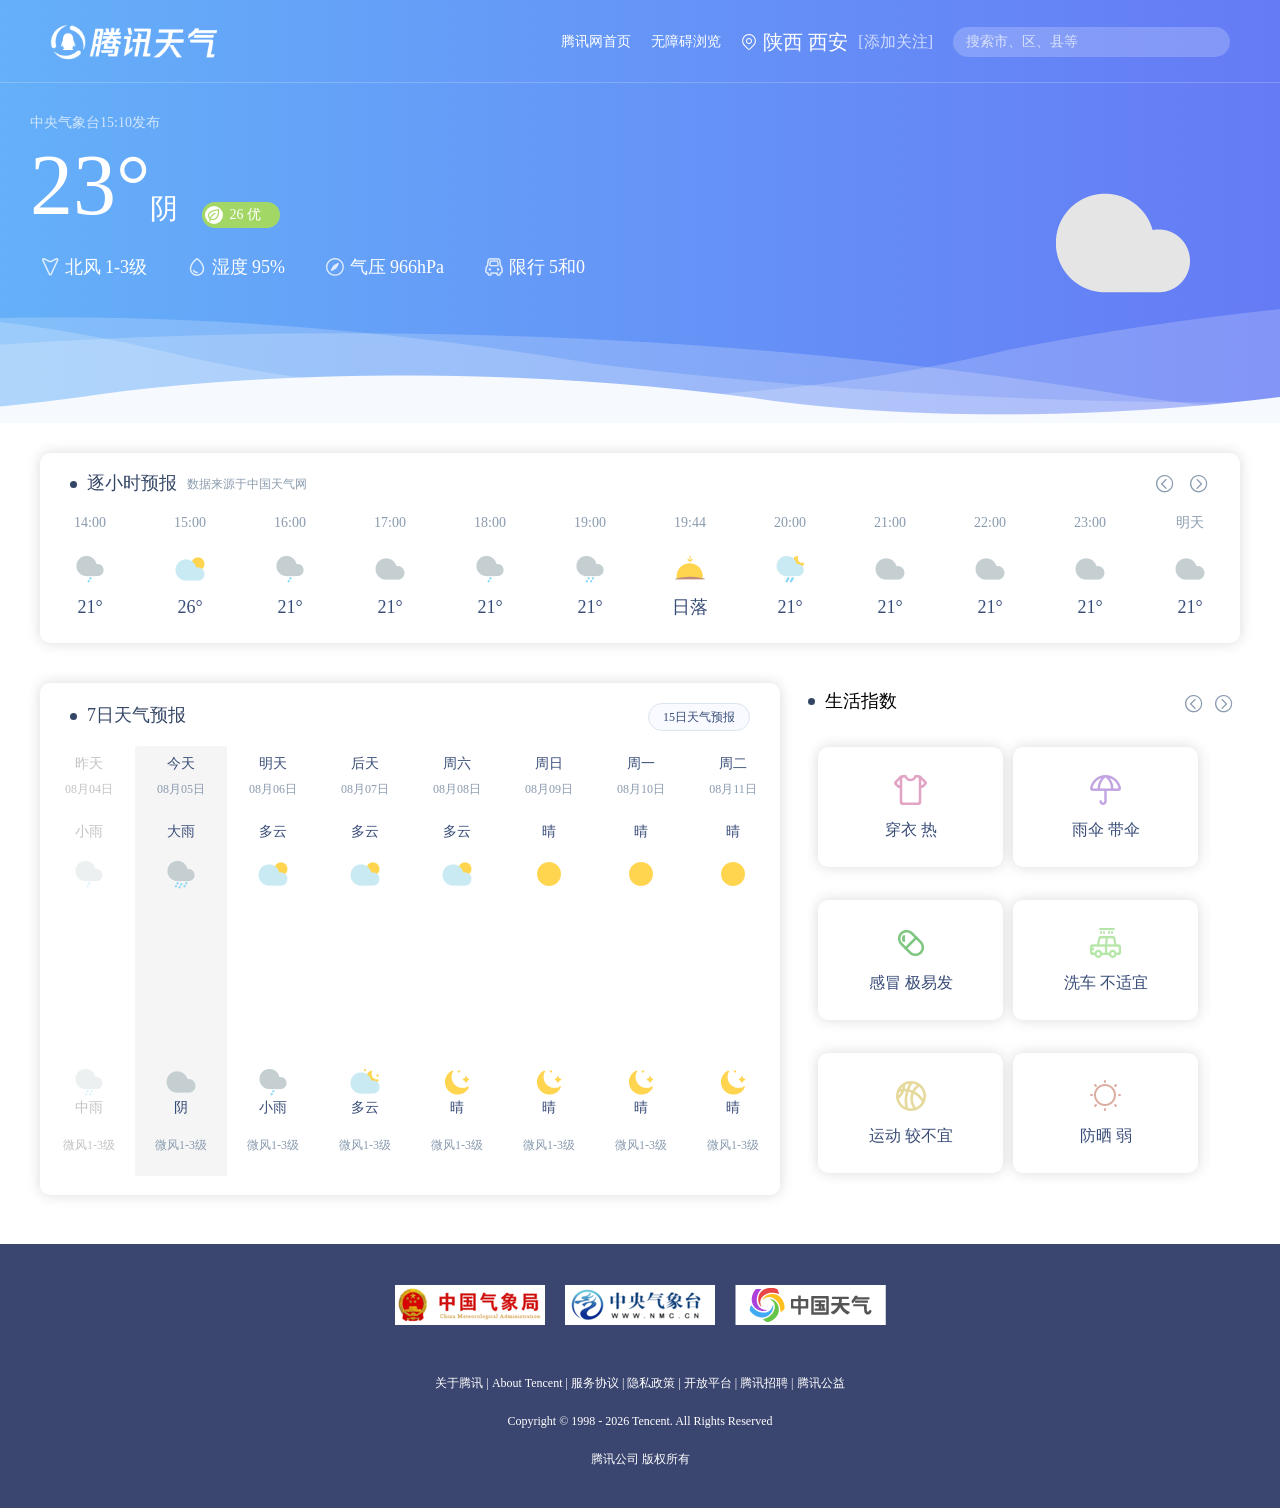
<file: index.html>
<!DOCTYPE html>
<html lang="en">

<head>
  <meta charset="UTF-8">
  <meta name="viewport" content="width=device-width, initial-scale=1.0">
  <title>腾讯天气</title>
  <link rel="shortcut icon" href="./img/eee.ico" />
  <link rel="stylesheet" href="./index.css?v=13">
  <link rel="stylesheet" href="./download (9)/font_5219262_quy645chwq/iconfont.css">
</head>

<body>
  <div class="containermax">
    <div class="container0">
      <div class="header">
        <div class="container">
          <div class="header-left">
            <img src="./img/weatherheadLogo.webp" alt="logo" id="logo">
          </div>
          <div class="header-right">
            <a href="//www.qq.com" style="font-size: 14px;">腾讯网首页</a>
            <a href="#" style="font-size: 14px;">无障碍浏览</a>
            <div class="show">
              <img src="./img/1630660669191.png" class="show-icon" alt="">
              <p class="txt-cur-location">陕西省 西安市</p>
              <p class="attention">[添加关注]</p>
              <div class="follow-popup">
                <div class="follow-title">关注的城市</div>
                <div class="follow-list"></div>
              </div>
              <div class="follow-limit-popup">最多只能添加5个城市</div>
            </div>
            <div class="search">
              <input class="search-input" type="text" placeholder="搜索市、区、县等">
              <div class="search-dropdown">
                <div class="sd-normal">
                  <div class="sd-section">
                    <div class="sd-title">当前定位</div>
                    <div class="sd-current">
                      <span class="sd-city-name">西安市</span>
                      <img src="./img/位置.png" class="sd-loc-icon" alt="">
                    </div>
                  </div>
                  <div class="sd-section sd-history-section">
                    <div class="sd-title-row">
                      <span class="sd-title">历史记录</span>
                      <span class="sd-clear">清除</span>
                    </div>
                    <div class="sd-city-grid sd-history-grid">
                    </div>
                  </div>
                  <div class="sd-section another">
                    <div class="sd-title">热门城市</div>
                    <div class="sd-city-grid sd-hot-grid">
                    </div>
                  </div>
                </div>
                <div class="sd-search" style="display:none">
                </div>
              </div>
            </div>
          </div>
        </div>
      </div>
      <div class="content-wrap">
        <p id="pubTime">中央气象台15:10发布</p>
        <div id="ct-main">
          <p id="temperature">23°</p>
          <p id="weather">阴</p>
          <div class="idlevel">
            <p class="info-aqi">
              <span class="aqi-icon"></span>
              <span class="aqi-num">26</span>
              <span class="aqi-level">优</span>
            </p>
            <div class="popwindow">
              <div class="header">空气质量指数 26&nbsp;优</div>
              <div class="detail">
                <div class="inner">
                  <table id="tb-detail">
                    <tbody>
                      <tr class="linel">
                        <td>
                          <p class="val">5</p>
                          <p class="titl">PM2.5</p>
                        </td>
                        <td class="nth-2">
                          <p class="val">10</p>
                          <p class="titl">PM10</p>
                        </td>
                        <td>
                          <p class="val">4</p>
                          <p class="titl">SO2</p>
                        </td>
                      </tr>
                      <tr class>
                        <td>
                          <p class="val">12</p>
                          <p class="titl">NO2</p>
                        </td>
                        <td class="nth-2">
                          <p class="val">44</p>
                          <p class="titl">03</p>
                        </td>
                        <td>
                          <p class="val">0.7</p>
                          <p class="titl">CO</p>
                        </td>
                      </tr>
                    </tbody>
                  </table>
                </div>
              </div>
            </div>
          </div>
          <ul class="alert-list" id="alertList"></ul>
        </div>
        <div class="other">
          <p class="item">
            <img src="./img/箭头.png" alt="">
            <span class="txt">北风&nbsp;1-3级</span>
          </p>
          <p class="item">
            <img src="./img/雨滴.png" alt="">
            <span class="txt">湿度&nbsp;95%</span>
          </p>
          <p class="item">
            <img src="./img/气压.png" alt="">
            <span class="txt">气压&nbsp;966hPa</span>
          </p>
          <p class="item">
            <img src="./img/小车.png" alt="">
            <span class="txt">限行&nbsp;1和6</span>
          </p>
        </div>
        <div class="picture">
          <img src="./img/大多云.png" alt="">
        </div>
      </div>
    </div>

    <div class="container1">
      <div class="containerheader">
        <div class="ctheaderleft">
          <div class="circle"></div>
          <h2 id="title">逐小时预报</h2>
          <a class="txt-source" href="http://www.weather.com.cn/" target="_blank">数据来源于中国天气网</a>
        </div>
        <div class="ctheaderright">
          <span class="iconfont icon-a-danjiantoudaiquanzuo"></span>
          <span class="iconfont icon-a-danjiantoudaiquanyou"></span>
        </div>
      </div>
      <div class="containerbody">
        <ol class="ls-weather">
          <li class="item">
            <p class="text-time">14:00</p>
            <img src="./img/weatherday/07小雨.png" alt="小雨" title="小雨" class="icon">
            <p class="txt-degree">21°</p>
          </li>
          <li class="item">
            <p class="text-time">15:00</p>
            <img src="./img/weatherday/01多云.png" alt="多云" title="多云" class="icon">
            <p class="txt-degree">26°</p>
          </li>
          <li class="item">
            <p class="text-time">16:00</p>
            <img src="./img/weatherday/07小雨.png" alt="小雨" title="小雨" class="icon">
            <p class="txt-degree">21°</p>
          </li>
          <li class="item">
            <p class="text-time">17:00</p>
            <img src="./img/weatherday/02阴.png" alt="阴" title="阴" class="icon">
            <p class="txt-degree">21°</p>
          </li>
          <li class="item">
            <p class="text-time">18:00</p>
            <img src="./img/weatherday/07小雨.png" alt="小雨" title="小雨" class="icon">
            <p class="txt-degree">21°</p>
          </li>
          <li class="item">
            <p class="text-time">19:00</p>
            <img src="./img/weatherday/08中雨.png" alt="中雨" title="中雨" class="icon">
            <p class="txt-degree">21°</p>
          </li>
          <li class="item">
            <p class="text-time">19:44</p>
            <img src="./img/set.png" alt="日落" title="日落" class="icon">
            <p class="txt-degree">日落</p>
          </li>
          <li class="item">
            <p class="text-time">20:00</p>
            <img src="./img/weathernight/03阵雨.png" alt="阵雨" title="阵雨" class="icon">
            <p class="txt-degree">21°</p>
          </li>
          <li class="item">
            <p class="text-time">21:00</p>
            <img src="./img/weathernight/02阴.png" alt="阴" title="阴" class="icon">
            <p class="txt-degree">21°</p>
          </li>
          <li class="item">
            <p class="text-time">22:00</p>
            <img src="./img/weathernight/02阴.png" alt="阴" title="阴" class="icon">
            <p class="txt-degree">21°</p>
          </li>
          <li class="item">
            <p class="text-time">23:00</p>
            <img src="./img/weathernight/02阴.png" alt="阴" title="阴" class="icon">
            <p class="txt-degree">21°</p>
          </li>
          <li class="item">
            <p class="text-time">明天</p>
            <img src="./img/weathernight/02阴.png" alt="阴" title="阴" class="icon">
            <p class="txt-degree">21°</p>
          </li>
          <li class="item">
            <p class="text-time">01:00</p>
            <img src="./img/weathernight/02阴.png" alt="阴" title="阴" class="icon">
            <p class="txt-degree">21°</p>
          </li>
          <li class="item">
            <p class="text-time">02:00</p>
            <img src="./img/weathernight/02阴.png" alt="阴" title="阴" class="icon">
            <p class="txt-degree">21°</p>
          </li>
          <li class="item">
            <p class="text-time">03:00</p>
            <img src="./img/weathernight/02阴.png" alt="阴" title="阴" class="icon">
            <p class="txt-degree">21°</p>
          </li>
          <li class="item">
            <p class="text-time">04:00</p>
            <img src="./img/weathernight/02阴.png" alt="阴" title="阴" class="icon">
            <p class="txt-degree">21°</p>
          </li>
          <li class="item">
            <p class="text-time">05:00</p>
            <img src="./img/weathernight/02阴.png" alt="阴" title="阴" class="icon">
            <p class="txt-degree">21°</p>
          </li>
          <li class="item">
            <p class="text-time">05:59</p>
            <img src="./img/rise.png" alt="日出" title="日出" class="icon">
            <p class="txt-degree">日出</p>
          </li>
          <li class="item">
            <p class="text-time">06:00</p>
            <img src="./img/weatherday/02阴.png" alt="阴" title="阴" class="icon">
            <p class="txt-degree">21°</p>
          </li>
          <li class="item">
            <p class="text-time">07:00</p>
            <img src="./img/weatherday/01多云.png" alt="多云" title="多云" class="icon">
            <p class="txt-degree">21°</p>
          </li>
          <li class="item">
            <p class="text-time">08:00</p>
            <img src="./img/weatherday/01多云.png" alt="多云" title="多云" class="icon">
            <p class="txt-degree">21°</p>
          </li>
          <li class="item">
            <p class="text-time">09:00</p>
            <img src="./img/weatherday/00晴.png" alt="晴" title="晴" class="icon">
            <p class="txt-degree">21°</p>
          </li>
          <li class="item">
            <p class="text-time">10:00</p>
            <img src="./img/weatherday/00晴.png" alt="晴" title="晴" class="icon">
            <p class="txt-degree">21°</p>
          </li>
          <li class="item">
            <p class="text-time">11:00</p>
            <img src="./img/weatherday/00晴.png" alt="晴" title="晴" class="icon">
            <p class="txt-degree">21°</p>
          </li>
          <li class="item">
            <p class="text-time">12:00</p>
            <img src="./img/weatherday/00晴.png" alt="晴" title="晴" class="icon">
            <p class="txt-degree">21°</p>
          </li>
          <li class="item">
            <p class="text-time">13:00</p>
            <img src="./img/weatherday/00晴.png" alt="晴" title="晴" class="icon">
            <p class="txt-degree">21°</p>
          </li>
        </ol>
      </div>
    </div>

    <div class="container2">
      <div class="sevendays">
        <a id="link-15" href="http://www.weather.com.cn/weather15d/101110101.shtml" data-boss="swryb"
          target="_blank">15日天气预报</a>
        <h2 class="title">
          <div class="circle"></div>
          <div class="txt">7日天气预报</div>
        </h2>
        <div class="pink-band" id="pinkBand"></div>
        <div class="ctweather">
          <ol id="lsweatherday">
            <li class="item first" style="width: 92px">
              <p class="day">昨天</p>
              <p class="date">08月04日</p>
              <div class="ctdaytime">
                <p class="weather">小雨</p>
                <img class="icon" src="./img/weatherday/07小雨.png" alt="小雨" title="小雨">
              </div>
              <div>

              </div>
              <div class="ct-night">
                <img class="icon" src="./img/weathernight/08中雨.png" alt="中雨" title="中雨">
                <p class="weather">中雨</p>
              </div>
              <p class="wind">微风1-3级</p>
            </li>
            <li class="item second" style="width: 92px">
              <p class="day">今天</p>
              <p class="date">08月05日</p>
              <div class="ctdaytime">
                <p class="weather">大雨</p>
                <img class="icon" src="./img/weatherday/09大雨.png" alt="大雨" title="大雨">
              </div>
              <div class="ct-night">
                <img class="icon" src="./img/weathernight/02阴.png" alt="阴" title="阴">
                <p class="weather">阴</p>
              </div>
              <p class="wind">微风1-3级</p>
            </li>
            <li class="item" style="width: 92px">
              <p class="day">明天</p>
              <p class="date">08月06日</p>
              <div class="ctdaytime">
                <p class="weather">多云</p>
                <img class="icon" src="./img/weatherday/01多云.png" alt="多云" title="多云">
              </div>
              <div class="ct-night">
                <img class="icon" src="./img/weathernight/07小雨.png" alt="小雨" title="小雨">
                <p class="weather">小雨</p>
              </div>
              <p class="wind">微风1-3级</p>
            </li>
            <li class="item" style="width: 92px">
              <p class="day">后天</p>
              <p class="date">08月07日</p>
              <div class="ctdaytime">
                <p class="weather">多云</p>
                <img class="icon" src="./img/weatherday/01多云.png" alt="多云" title="多云">
              </div>
              <div class="ct-night">
                <img class="icon" src="./img/weathernight/01多云.png" alt="多云" title="多云">
                <p class="weather">多云</p>
              </div>
              <p class="wind">微风1-3级</p>
            </li>
            <li class="item" style="width: 92px">
              <p class="day">周六</p>
              <p class="date">08月08日</p>
              <div class="ctdaytime">
                <p class="weather">多云</p>
                <img class="icon" src="./img/weatherday/01多云.png" alt="多云" title="多云">
              </div>
              <div class="ct-night">
                <img class="icon" src="./img/weathernight/00晴.png" alt="晴" title="晴">
                <p class="weather">晴</p>
              </div>
              <p class="wind">微风1-3级</p>
            </li>
            <li class="item" style="width: 92px">
              <p class="day">周日</p>
              <p class="date">08月09日</p>
              <div class="ctdaytime">
                <p class="weather">晴</p>
                <img class="icon" src="./img/weatherday/00晴.png" alt="晴" title="晴">
              </div>
              <div class="ct-night">
                <img class="icon" src="./img/weathernight/00晴.png" alt="晴" title="晴">
                <p class="weather">晴</p>
              </div>
              <p class="wind">微风1-3级</p>
            </li>
            <li class="item" style="width: 92px">
              <p class="day">周一</p>
              <p class="date">08月10日</p>
              <div class="ctdaytime">
                <p class="weather">晴</p>
                <img class="icon" src="./img/weatherday/00晴.png" alt="晴" title="晴">
              </div>
              <div class="ct-night">
                <img class="icon" src="./img/weathernight/00晴.png" alt="晴" title="晴">
                <p class="weather">晴</p>
              </div>
              <p class="wind">微风1-3级</p>
            </li>
            <li class="item" style="width: 92px">
              <p class="day">周二</p>
              <p class="date">08月11日</p>
              <div class="ctdaytime">
                <p class="weather">晴</p>
                <img class="icon" src="./img/weatherday/00晴.png" alt="晴" title="晴">
              </div>
              <div class="ct-night">
                <img class="icon" src="./img/weathernight/00晴.png" alt="晴" title="晴">
                <p class="weather">晴</p>
              </div>
              <p class="wind">微风1-3级</p>
            </li>
          </ol>
        </div>
      </div>
      <div class="living">
        <div class="lvheader">
          <div class="lvheaderleft">
            <div class="circle"></div>
            <h2 class="title">生活指数</h2>
          </div>
          <div class="lvheaderright">
            <span class="iconfont icon-a-danjiantoudaiquanzuo"></span>
            <span class="iconfont icon-a-danjiantoudaiquanyou"></span>
          </div>
        </div>
        <div class="page-view">
          <div class="page-wrapper">
            <ul class="page" id="living1">
              <li class="item odd">
                <div class="sub">
                  <img src="./img/chuanyi.png" alt="" class="icon">
                  <p class="content">穿衣&nbsp;热</p>
                </div>
                <div class="detail">
                  <div class="details">天气热，建议着短裙、短裤、短薄外套、T恤等夏季服装。</div>
                </div>
              </li>
              <li class="item even">
                <div class="sub">
                  <img src="./img/yusan.png" alt="" class="icon">
                  <p class="content">雨伞&nbsp;带伞</p>
                </div>
                <div class="detail">
                  <div class="details">有降水，请带上雨伞，如果你喜欢雨中漫步，享受大自然给予的温馨和快乐，在短时间外出可收起雨伞。</div>
                </div>
              </li>
              <li class="item odd">
                <div class="sub">
                  <img src="./img/ganmao.png" alt="" class="icon">
                  <p class="content">感冒&nbsp;极易发</p>
                </div>
                <div class="detail">
                  <div class="details">将有一次降温过程，且空气湿度较大，极易发生感冒，请特别注意增加衣服保暖防寒。</div>
                </div>
              </li>
              <li class="item even">
                <div class="sub">
                  <img src="./img/car.png" alt="" class="icon">
                  <p class="content">洗车&nbsp;不适宜</p>
                </div>
                <div class="detail">
                  <div class="details">将有降水，不宜洗车，建议至少1天后再洗车。</div>
                </div>
              </li>
              <li class="item odd">
                <div class="sub">
                  <img src="./img/ball.png" alt="" class="icon">
                  <p class="content">运动&nbsp较不宜</p>
                </div>
                <div class="detail">
                  <div class="details">有降水，推荐您在室内进行低强度运动；若坚持户外运动，须注意选择避雨防滑地点，并携带雨具。</div>
                </div>
              </li>
              <li class="item even">
                <div class="sub">
                  <img src="./img/fangshai.png" alt="" class="icon">
                  <p class="content">防晒&nbsp;弱</p>
                </div>
                <div class="detail">
                  <div class="details">属弱紫外辐射天气，长期在户外，建议涂擦SPF在8-12之间的防晒护肤品。</div>
                </div>
              </li>
            </ul>
            <ul class="page" id="living2">
              <li class="item odd">
                <div class="sub">
                  <img src="./img/diaoyu.png" alt="" class="icon">
                  <p class="content">钓鱼&nbsp;较适宜</p>
                </div>
                <div class="detail">
                  <div class="details">较适合垂钓，但天气稍热，会对垂钓产生一定的影响。</div>
                </div>
              </li>
              <li class="item even">
                <div class="sub">
                  <img src="./img/travel.png" alt="" class="icon">
                  <p class="content">旅游&nbsp;适宜</p>
                </div>
                <div class="detail">
                  <div class="details">温度适宜，又有较弱降水和微风作伴，会给您的旅行带来意想不到的景象，适宜旅游，可不要错过机会呦！</div>
                </div>
              </li>
              <li class="item odd">
                <div class="sub">
                  <img src="./img/jiaotong.png" alt="" class="icon">
                  <p class="content">交通&nbsp;一般</p>
                </div>
                <div class="detail">
                  <div class="details">有降水，路面湿滑，刹车距离延长，事故易发期，注意车距，务必小心驾驶。</div>
                </div>
              </li>
              <li class="item even">
                <div class="sub">
                  <img src="./img/air.png" alt="" class="icon">
                  <p class="content">空气污染扩散条件&nbsp;良</p>
                </div>
                <div class="detail">
                  <div class="details">天气热，建议着短裙、短裤、短薄外套、T恤等夏季服装。</div>
                </div>
              </li>
              <li class="item odd">
                <div class="sub">
                  <img src="./img/comfort.png" alt="" class="icon">
                  <p class="content">舒适&nbsp;较不舒适</p>
                </div>
                <div class="detail">
                  <div class="details">白天虽然有雨，但仍无法削弱较高气温带来的暑意，同时降雨造成湿度加大会您感到有些闷热，不很舒适。</div>
                </div>
              </li>
              <li class="item even">
                <div class="sub">
                  <img src="./img/liangshai.png" alt="" class="icon">
                  <p class="content">晾晒&nbsp;不宜</p>
                </div>
                <div class="detail">
                  <div class="details">有降水，不适宜晾晒。若需要晾晒，请在室内准备出充足的空间。</div>
                </div>
              </li>
            </ul>
          </div>
        </div>
      </div>
    </div>

    <div class="footer">
      <div class="sponsors">
        <a href="http://www.cma.gov.cn/ " target="_blank">
          <img src="./img/中国气象局.png">
        </a>
        <a href="http://www.nmc.cn/" target="_blank">
          <img src="./img/中央气象台.png">
        </a>
        <a href="http://www.weather.com.cn/" target="_blank">
          <img src="./img/中国天气.png">
        </a>
      </div>
      <div class="tocopyright">
        <div>
          <a href="http://www.tencent.com/" target="_blank" rel="nofollow">关于腾讯</a>
          <span> | </span>
          <a href="http://www.tencent.com/index_e.shtml" target="_blank" rel="nofollow">About Tencent</a>
          <span> | </span>
          <a href="http://new.qq.com/static/contract.shtml" target="_blank" rel="nofollow">服务协议</a>
          <span> | </span>
          <a href="https://privacy.qq.com/mb/policy/tencent-privacypolicy" target="_blank" rel="nofollow">隐私政策</a>
          <span> | </span>
          <a href="http://open.qq.com/" target="_blank" rel="nofollow">开放平台</a>
          <span> | </span>
          <a href="http://hr.tencent.com/" target="_blank" rel="nofollow">腾讯招聘</a>
          <span> | </span>
          <a href="http://gongyi.qq.com/" target="_blank" rel="nofollow">腾讯公益</a>
        </div>
        <div class="en">Copyright © 1998 - 2026 Tencent. All Rights Reserved</div>
        <div>
          <a href="http://www.tencent.com/" target="_blank" rel="nofollow">腾讯公司</a>
          <a href="http://www.tencent.com/zh-cn/le/copyrightstatement.shtml" target="_blank" rel="nofollow">版权所有</a>
        </div>
      </div>
    </div>
  </div>
  <script src="./api.js?v=3"></script>
  <script src="./index.js?v=27"></script>
</body>

</html>
</file>
<file: index.css>
* {
  margin: 0;
  padding: 0;
}

a {
  color: #fff;
  text-decoration: none;
}

.containermax {
  width: 100%;
  min-height: 450px;
}

.containermax .container0 {
  background: url(./img/background.jpg) no-repeat center center;
}

.header {
  text-align: right;
  padding-top: 22px;
  height: 60px;
  /* vertical-align: middle; */
  position: relative;
  /* background: linear-gradient(90deg, #60bfff 0%, #4088f8 100%); */
  border-bottom: .1px solid rgba(255, 255, 255, 0.2);
}

.container {
  width: 1200px;
  margin: 0 auto;
  display: flex;
  align-items: center;
  justify-content: space-between;
}

.header-left {
  display: flex;
  align-items: center;
  margin-left: 10px;
}

.header-right {
  display: flex;
  align-items: center;
  gap: 20px;
  margin-right: 10px;
}

#logo {
  height: 40px;
}

.show {
  display: flex;
  align-items: center;
  font-size: 16px;
  color: #fff;
  position: relative;
}

.show-icon {
  margin-right: 6px;
}

.show .txt-cur-location {
  font-size: 20px;
  margin-right: 10px;
}

.show .attention {
  color: rgba(255, 255, 255, 0.7);
}

.show .attention:hover {
  color: #fff;
  cursor: pointer;
}

/* 关注城市弹出框 */
.follow-popup {
  display: none;
  position: absolute;
  top: 100%;
  left: 0;
  margin-top: 5px;
  width: 418px;
  min-height: 86px;
  background: #fff;
  border-radius: 5px;
  box-shadow: 0 4px 16px rgba(0, 0, 0, 0.12);
  z-index: 100;
  padding-bottom: 10px;
}

.follow-title {
  text-align: left;
  font-size: 12px;
  color: #9f9f9f;
  height: 17px;
  line-height: 17px;
  margin-left: 15px;
  padding-top: 10px;
}

/* 没有关注城市时的提示文字（居中显示） */
.follow-empty-tip {
  display: flex;
  align-items: center;
  justify-content: center;
  min-height: 49px;
  font-size: 14px;
  color: #9f9f9f;
}

.follow-row {
  display: flex;
  align-items: center;
  height: 32px;
  line-height: 32px;
  padding-left: 15px;
  padding-right: 25px;
  font-size: 14px;
  color: #555;
  letter-spacing: 0;
  position: relative;
  text-align: left;
}

.follow-row:hover {
  background: #ebeef2;
}

.follow-city {
  width: 116px;
  flex-shrink: 0;
}

.follow-weather {
  flex: 1;
  text-align: center;
}

.follow-weather-icon {
  vertical-align: middle;
  height: 20px;
  margin-right: 4px;
}

.follow-temp {
  width: 116px;
  flex-shrink: 0;
  text-align: right;
}

.follow-default-btn {
  font-size: 12px;
  color: #777;
  background: #f7f7f7;
  border: 1px solid #cecece;
  border-radius: 4px;
  height: 18px;
  line-height: 18px;
  padding: 0 4px;
  margin-left: 5px;
  display: none;
  cursor: pointer;
  vertical-align: middle;
  white-space: nowrap;
}

.follow-default-btn::before {
  content: "设为默认";
}

.follow-row:hover .follow-default-btn {
  display: inline-block;
}

.follow-row.is-default .follow-default-btn {
  display: inline-block;
  border-color: skyblue;
  color: skyblue;
}

.follow-row.is-default:hover .follow-default-btn {
  border-color: #cecece;
  color: #777;
}

.follow-row.is-default .follow-default-btn::before {
  content: "默认";
}

.follow-row.is-default:hover .follow-default-btn::before {
  content: "取消默认";
}

.follow-trash {
  display: none;
  position: absolute;
  right: 5px;
  top: 50%;
  height: 15px;
  width: 15px;
  transform: translateY(-50%);
  cursor: pointer;
}

.follow-row:hover .follow-trash {
  display: block;
}

.follow-limit-popup {
  display: none;
  position: absolute;
  top: 100%;
  left: 0;
  margin-top: 5px;
  background: #fff;
  border-radius: 5px;
  padding: 10px 20px;
  font-size: 14px;
  color: #555;
  box-shadow: 0 4px 16px rgba(0, 0, 0, 0.12);
  z-index: 101;
  white-space: nowrap;
}

.search .search-input {
  font-family: "Microsoft Yahei";
  border: none;
  background: rgba(255, 255, 255, 0.2);
  border-radius: 49px;
  padding: 5px 13px;
  width: 251px;
  height: 20px;
  color: rgba(255, 255, 255, 0.7);
  line-height: 20px;
  font-size: 14px;
  outline: none;
}

input::placeholder {
  color: rgba(255, 255, 255, 0.7);
}

.search {
  position: relative;
}

.search-dropdown {
  position: absolute;
  top: calc(100% + 5px);
  left: 0;
  width: 277px;
  height: 374px;
  background: #fff;
  border-radius: 6px;
  box-shadow: 0 4px 16px rgba(0, 0, 0, 0.12);
  padding: 24px 0;
  display: none;
  z-index: 100;
  box-sizing: border-box;
  overflow: hidden;
}

.search-dropdown.show {
  display: block;
}

.sd-section {
  margin-bottom: 24px;
}

.sd-section:last-child {
  margin-bottom: 0;
}

.sd-title {
  font-size: 12px;
  color: #9f9f9f;
  height: 10px;
  line-height: 10px;
  margin-bottom: 8px;
  margin-top: 2px;
  clear: both;
  padding: 0 12px;
  text-align: left;
}

.sd-title-row {
  clear: both;
  overflow: hidden;
}

.sd-title-row .sd-title {
  float: left;
  /* margin-top: 10px; */
}

.sd-clear {
  float: right;
  width: 40px;
  height: 18px;
  line-height: 18px;
  text-align: center;
  border-radius: 9px;
  background-color: #f0f0f0;
  font-size: 12px;
  color: #868686;
  cursor: pointer;
  margin-right: 12px;
  margin-top: 2px;
}

/* .sd-clear:hover {
  background-color: #e5e5e5;
  color: #555;
} */

.sd-current {
  height: 28px;
  line-height: 28px;
  padding-left: 12px;
  clear: both;
  text-align: left;
}

.sd-current .sd-city-name {
  font-size: 14px;
  color: #384c78;
  cursor: pointer;
}

.sd-current .sd-loc-icon {
  width: 12px;
  height: 12px;
  vertical-align: middle;
  margin-left: 4px;
  cursor: pointer;
}

.sd-city-grid {
  clear: both;
  overflow: hidden;
}

/* 历史记录为空时保留位置（不塌陷） */
.sd-history-grid {
  min-height: 25px;
}

.sd-city {
  float: left;
  width: 25%;
  height: 25px;
  line-height: 25px;
  cursor: pointer;
  overflow: hidden;
  text-overflow: ellipsis;
  white-space: nowrap;
  padding-left: 12px;
  box-sizing: border-box;
  font-size: 14px;
  color: #384c78;
  text-align: left;
}

/* .another {
  margin-bottom: 22px;
} */

.sd-city:hover {
  background-color: #ebeef2;
  border-radius: 5px;
}

/* 搜索模式：下拉框高度自适应 */
.search-dropdown.searching {
  height: auto;
  padding: 0;
}

.search-dropdown.searching .sd-normal {
  display: none;
}

.search-dropdown.searching .sd-search {
  display: block;
}

/* 搜索结果项：每个 50px 高 */
.sd-search-item {
  height: 50px;
  line-height: 50px;
  padding: 0 18px;
  cursor: pointer;
  font-size: 14px;
  color: #384c78;
  text-align: left;
  border-bottom: 1px solid #f0f0f0;
  box-sizing: border-box;
  overflow: hidden;
  text-overflow: ellipsis;
  white-space: nowrap;
}

.sd-search-item:last-child {
  border-bottom: none;
}

.sd-search-item:hover {
  background-color: #ebeef2;
}

.sd-search-item .ssi-name {
  font-size: 14px;
  color: #384c78;
}

.sd-search-item .ssi-adm {
  font-size: 12px;
  color: #9f9f9f;
  margin-left: 8px;
}

/* 无结果提示 */
.sd-no-result {
  padding: 20px 18px;
  text-align: center;
  font-size: 14px;
  color: #9f9f9f;
}

.containermax .content-wrap {
  /* display: flex; */
  width: 1200px;
  margin: 0 auto;
  height: 310px;
  position: relative;
}

.containermax .content-wrap p#pubTime {
  font-size: 14px;
  color: rgba(255, 255, 255, 0.7);
  height: 19px;
  line-height: 19px;
  margin-bottom: 10px;
  margin-left: -10px;
  margin-top: 30px;
}

#ct-main {
  display: flex;
  /* height: 76px; */
  margin-bottom: 32px;
  vertical-align: bottom;
  /* justify-content: center; */
  margin-left: -10px;
  margin-top: 10px;
}

#ct-main p#temperature {
  display: inline-block;
  font-size: 86px;
  color: #fff;
  height: 86px;
  line-height: 86px;
}

#ct-main p#weather {
  /* display: inline-block; */
  font-size: 28px;
  color: #fff;
  /* line-height: 45px; */
  /* height: 45px; */
  margin-right: 24px;
  /* margin-bottom: 2px; */
  /* margin-bottom: 0px; */
  align-self: flex-end;
}


#ct-main .idlevel {
  display: inline-block;
  position: relative;
  margin-right: 24px;
  cursor: pointer;
  /* background-color: #a3d765; */
  align-self: flex-end;
}

#ct-main .idlevel .info-aqi {
  display: inline-flex;
  align-items: center;
  min-width: 65px;
  border-radius: 18px;
  font-size: 14px;
  color: #fff;
  background-color: #a3d765;
  padding: 3px 10px 3px 3px;
  line-height: 20px;
}

.popwindow {
  position: absolute;
  display: none;
  z-index: 2;
  height: 169px;
  width: 254px;
  top: 36px;
  left: 50%;
  margin-left: -127px;
}

.idlevel:hover .popwindow {
  display: block;
}

.idlevel .header {
  background-color: #a3d765;
}

.popwindow .header {
  border-radius: 6px 6px 0 0;
  height: 42px;
  line-height: 42px;
  padding-top: 0;
  font-size: 18px;
  color: #fff;
  text-align: center;
}

.popwindow .header:before {
  content: '';
  display: block;
  position: absolute;
  width: 0;
  height: 0;
  border-left: 7px solid transparent;
  border-right: 7px solid transparent;
  border-bottom: 7px solid #a3d765;
  top: -5px;
  left: 50%;
  margin-left: -7px;
}

.popwindow .detail {
  min-height: 126px;
  overflow-y: hidden;
  padding: 0 10px 10px 10px;
  margin: 0 -10px;
}

.popwindow .detail .inner {
  background: #fff;
  border-radius: 0px 0px 6px 6px;
  overflow: hidden;
  box-shadow: 0 4px 10px 0 rgba(0, 0, 0, .1);
}

tbody {
  display: table-row-group;
  vertical-align: middle;
  unicode-bidi: isolate;
  border-color: inherit;
}

#tb-detail {
  width: 100%;
  table-layout: fixed;
  border-collapse: collapse;
  border: 1px solid #efefef;
  text-align: center;
}

#tb-detail td {
  border: 1px solid #efefef;
  text-align: center;
  vertical-align: middle;
}

.popwindow .tb-detail .linel {
  border-radius: 1px solid #efefef;
}

#tb-detail tr {
  height: 65px;
}

.popwindow .val {
  font-size: 14px;
  color: #555;
  line-height: 24px;
}

.popwindow .titl {
  font-size: 12px;
  color: #9f9f9f;
  line-height: 24px;
}

#ct-main .idlevel .rainn {
  background-color: #ef7f77;
  width: auto;
  padding: 3px 10px;
  text-align: center;
}

#ct-main .idlevel .rainn .aqi-num {
  display: inline-block;
  text-align: center;
}

#ct-main .idlevel .shinee {
  background-color: #ef8c6b;
  display: inline-block;
  margin: 0 auto;
  margin-left: 5px;
  width: auto;
  padding: 3px 10px;
  text-align: center;
}

#ct-main .idlevel .shinee .aqi-num {
  margin-right: 0;
}

/* ===== 预警胶囊模块 ===== */
.alert-list {
  list-style: none;
  display: flex;
  align-self: flex-end;
  gap: 20px;
  margin: 0;
  padding: 0;
}

.alert-item {
  position: relative;
  cursor: pointer;
}

.alert-capsule {
  background-color: var(--alert-color, #a3d765);
  border-radius: 18px;
  font-size: 14px;
  color: #fff;
  padding: 3px 12px;
  text-align: center;
  white-space: nowrap;
  line-height: 20px;
}

.alert-popwindow {
  position: absolute;
  display: none;
  z-index: 2;
  min-width: 254px;
  top: 36px;
  left: 50%;
  transform: translateX(-50%);
}

.alert-item:hover .alert-popwindow {
  display: block;
}

.alert-header {
  background-color: var(--alert-color, #a3d765);
  border-radius: 6px 6px 0 0;
  height: 42px;
  line-height: 42px;
  padding-top: 0;
  font-size: 18px;
  color: #fff;
  text-align: center;
  position: relative;
  white-space: nowrap;
}

.alert-header:before {
  content: '';
  display: block;
  position: absolute;
  width: 0;
  height: 0;
  border-left: 7px solid transparent;
  border-right: 7px solid transparent;
  border-bottom: 7px solid var(--alert-color, #a3d765);
  top: -5px;
  left: 50%;
  margin-left: -7px;
}

.alert-detail {
  background: #fff;
  border-radius: 0 0 6px 6px;
  padding: 12px 15px;
  box-shadow: 0 4px 10px 0 rgba(0, 0, 0, .1);
  max-height: 127px;
  overflow-y: auto;
}

.alert-text {
  font-size: 14px;
  color: #555;
  line-height: 1.6;
  text-align: left;
  margin: 0;
}



#ct-main .idlevel .info-aqi .aqi-icon {
  width: 18px;
  height: 18px;
  background-image: url(./img/1630660670276.png);
  background-color: #fff;
  background-repeat: no-repeat;
  background-position: center;
  border-radius: 50%;
  margin-right: 6px;
  flex-shrink: 0;
}

#ct-main .idlevel .info-aqi .aqi-num {
  margin-right: 4px;
  white-space: nowrap;
  flex-shrink: 0;
}

#ct-main .idlevel .info-aqi .aqi-level {
  white-space: nowrap;
  flex-shrink: 0;
}

.other {
  display: flex;
  align-items: center;
  gap: 40px;
  margin-top: -5px;
  color: #fff;
  font-size: 18px;
}

.other img,
.other span {
  vertical-align: middle;
}

.content-wrap .picture {
  width: 134px;
  height: 134px;
  position: absolute;
  right: 50px;
  top: 130px;
  transform: translateY(-50%);
}

.content-wrap .picture img {
  width: 134px;
  height: 134px;
}

.container1 {
  width: 1140px;
  height: 143px;
  margin: 30px auto 40px;
  background-color: #fff;
  border-radius: 10px;
  box-shadow: 0 0 14px 0 rgba(0, 0, 0, 0.15);
  padding: 20px 30px 27px;
  overflow: hidden;
}

.container1 .containerheader {
  display: flex;
  align-items: center;
  justify-content: space-between;
}

.container1 .containerheader .ctheaderleft {
  display: flex;
  align-items: center;
}

.container1 .containerheader .ctheaderleft .circle {
  height: 7px;
  width: 7px;
  border-radius: 50%;
  background-color: #344665;
  margin-right: 10px;
  margin-top: -20px;
}

.container1 .containerheader .ctheaderleft h2 {
  font-size: 18px;
  color: #344665;
  height: 21px;
  line-height: 21px;
  margin-right: 10px;
  margin-bottom: 22px;
  font-weight: 450;
}

.container1 .containerheader .txt-source {
  color: #8a9baf;
  font-size: 12px;
  height: 21px;
  line-height: 21px;
  margin-top: -20px;
}

.container1 .containerheader .ctheaderright .icon-a-danjiantoudaiquanzuo {
  margin-right: 8px;
  width: 22px;
  height: 22px;
  /* color: #344665; */
  color: #8a9baf;
  /* margin-top: -20px; */
  position: relative;
  top: -10px;
  font-size: 22px;
  cursor: pointer;
}

.container1 .containerheader .ctheaderright .icon-a-danjiantoudaiquanyou {
  display: inline-block;
  width: 22px;
  height: 22px;
  /* color: #344665; */
  color: #8a9baf;
  /* margin-top: -20px; */
  position: relative;
  top: -10px;
  font-size: 22px;
  cursor: pointer;
}

.container1 .containerheader .ctheaderright .icon-a-danjiantoudaiquanzuo:hover,
.container1 .containerheader .ctheaderright .icon-a-danjiantoudaiquanyou:hover {
  color: #333;
}

.containerbody {
  display: flex;
  align-items: center;
  justify-content: flex-start;
  overflow: hidden;
}

ol,
ul {
  list-style: none;
  display: flex;
  align-items: center;
  justify-content: center;
}

.container1 .containerbody .ls-weather {
  display: flex;
  gap: 60px;
  width: max-content;
  transition: transform 1.5s ease;
}

.container1 .containerbody .ls-weather .item {
  position: relative;
  /* display: flex; */
  /* align-items: center;
  justify-content: center; */
  width: 40px;
  height: 100px;
  flex-shrink: 0;
  text-align: center;
  background-repeat: no-repeat;
}

.container1 .containerbody .ls-weather .item .text-time {
  width: 40px;
  height: 14px;
  font-size: 14px;
  color: #8a9baf;
  line-height: 14px;
  margin-bottom: 24px;
}

.container1 .containerbody .ls-weather .item img {
  display: block;
  height: 30px;
  width: 30px;
  margin: 0 auto;
  margin-bottom: 16px;
}

.container1 .containerbody .ls-weather .item .txt-degree {
  font-size: 18px;
  color: #384c78;
  line-height: 14px;
}


.container2 {
  display: flex;
  /* align-items: center; */
  /* justify-content: center; */
  width: 1200px;
  height: 521px;
  margin: 0 auto;
  margin-bottom: 35px;
  /* background-color: #a3d765; */
}

.container2 .sevendays {
  width: 740px;
  height: 492px;
  padding: 20px 0 0;
  border-radius: 10px;
  /* background-color: #fff; */
  /* background-color: #a3d765; */
  box-shadow: 0 0 14px 0 rgba(0, 0, 0, 0.15);
  position: relative;
}

/* 七日预报中间温度折线图容器（白天图标下5px ~ 夜晚图标上5px） */
.pink-band {
  position: absolute;
  width: 740px;
  left: 0;
  z-index: 1;
  pointer-events: none;
  /* top / height 由 JS 按实际图标位置动态计算 */
}

.container2 .sevendays .ctweather {
  margin-left: 2px;
}

.container2 .sevendays #link-15 {
  float: right;
  background: #f8faff;
  border: 1px solid #dce5f0;
  border-radius: 37px;
  font-size: 12px;
  color: #384c78;
  line-height: 26px;
  height: 26px;
  width: 100px;
  text-align: center;
  margin-right: 30px;
}

.sevendays #link-15:hover {
  background-color: #eef0f6;
  border: 1px solid #e9e9e9;
  color: #868686;
}

.container2 .title {
  display: flex;
  /* align-items: center;
  justify-content: center; */
}

.sevendays .title {
  font-size: 18px;
  color: #344665;
  line-height: 25px;
  height: 25px;
  margin-bottom: 18px;
  margin-left: 30px;
}

.sevendays .title .txt {
  font-weight: 400;
}

.container2 .title .circle {
  height: 7px;
  width: 7px;
  border-radius: 50%;
  background-color: #344665;
  margin-right: 10px;
  margin-top: 10px;
}

.sevendays .item {
  width: 92px;
  text-align: center;
  float: left;
  background-repeat: no-repeat;
  background-position: right;
  position: relative;
  padding: 11px 0 25px;
}

.sevendays .item .day {
  font-size: 14px;
  color: #384c78;
  margin-bottom: 12px;
  height: 14px;
  line-height: 14px;
}

.sevendays .item.first .day {
  color: #c2c2c2;
}

.sevendays .item.second {
  background-color: #f5f5f5;
  border-radius: 3px 2px 0 0;
}

.sevendays .item .date {
  font-size: 12px;
  color: #8a9baf;
  margin-bottom: 30px;
  height: 12px;
  line-height: 12px;
}

.sevendays .item.first .date {
  color: #c2c2c2;
}

.sevendays .item .ctdaytime .weather {
  margin-bottom: 20px;
  font-size: 14px;
  color: #384c78;
  line-height: 14px;
  height: 14px;
  /* text-align: center; */
}

.sevendays .item.first .ctdaytime .weather {
  color: #c2c2c2;
}

.ctweather .item.first .icon {
  opacity: 0.3;
}

.ctweather .item .icon {
  display: inline-block;
  height: 30px;
  width: 30px;
  border: none;
}

.ctweather .ct-night {
  margin-top: 174px;
  margin-bottom: 24px;
}

.container2 .living {
  width: 430px;
  position: relative;
  display: flex;
  flex-direction: column;
  /* align-items: center; */
  justify-content: flex-start;
}

.sevendays .item .weather {
  font-size: 14px;
  color: #384c78;
  line-height: 14px;
  height: 14px;
}

.sevendays .item.first .weather {
  color: #c2c2c2;
}

.sevendays .item .wind {
  font-size: 12px;
  color: #8a9baf;
  line-height: 12px;
  height: 12px;
}

.sevendays .item.first .wind {
  color: #c2c2c2;
}

.container2 .living .lvheader {
  display: flex;
  width: 100%;
  /* align-items: center; */
  justify-content: space-between;
}

.container2 .living .lvheaderleft {
  display: flex;
  /* align-items: center; */
}

.container2 .living .circle {
  height: 7px;
  width: 7px;
  border-radius: 50%;
  background-color: #344665;
  margin-left: 28px;
  margin-right: 10px;
  margin-top: 15px;
}

.container2 .living .lvheaderleft h2 {
  font-size: 18px;
  /* color: #344665; */
  width: 109px;
  height: 36px;
  line-height: 36px;
  margin-right: 10px;
  margin-bottom: 22px;
  font-weight: 400;
}

.container2 .living .lvheaderright {
  display: flex;
  margin-right: -25px;
  /* right: 28px; */
  /* margin-right: -28px; */
}

.container2 .living .lvheaderright .icon-a-danjiantoudaiquanzuo {
  margin-right: 8px;
  width: 22px;
  height: 22px;
  /* color: #344665; */
  color: #8a9baf;
  /* margin-top: -20px; */
  position: relative;
  top: 10px;
  font-size: 22px;
  cursor: pointer;
}

.container2 .living .lvheaderright .icon-a-danjiantoudaiquanyou {
  display: inline-block;
  width: 22px;
  height: 22px;
  /* color: #344665; */
  color: #8a9baf;
  /* margin-top: -20px; */
  position: relative;
  top: 10px;
  font-size: 22px;
  cursor: pointer;
}

.container2 .living .lvheaderright .icon-a-danjiantoudaiquanzuo:hover,
.container2 .living .lvheaderright .icon-a-danjiantoudaiquanyou:hover {
  color: #333;
}

.container2 .living .page-view {
  overflow: hidden;
  margin-left: 28px;
  margin-top: -16px;
}

.container2 .living .page-view .page-wrapper {
  display: flex;
  transition: transform 2s ease;
}

.container2 .living .page-wrapper .page {
  display: grid;
  grid-template-columns: repeat(2, 1fr);
  grid-template-rows: repeat(3, 1fr);
  gap: 10px;
  padding: 10px;
  box-sizing: border-box;
  flex-shrink: 0;
  width: 400px;
  height: 470px;
  /* background-color: pink; */
}

.container2 .living .page .item {
  display: grid;
  grid-template-areas: "stack";
  background-color: #fff;
  box-shadow: 0 0 14px 0 rgba(0, 0, 0, .15);
  border-radius: 10px;
  text-align: center;
  height: 120px;
  overflow: hidden;
}

.container2 .living .page .item .sub {
  grid-area: stack;
  display: flex;
  flex-direction: column;
  justify-content: center;
  align-items: center;
  transition: transform 0.5s ease;
}

.container2 .living .page .item:hover .sub {
  transform: translateY(-100%);
}

.container2 .living .page .item .icon {
  height: 34px;
  width: 34px;
  display: block;
  margin: 0 auto 12px;
}

.container2 .living .page .item .content {
  font-size: 16px;
  color: #384c78;
  line-height: 22px;
}

.container2 .living .page .item .detail {
  grid-area: stack;
  display: flex;
  align-items: center;
  justify-content: center;
  padding: 10px;
  transform: translateY(100%);
  transition: transform 0.5s ease;
}

.container2 .living .page .item:hover .detail {
  transform: translateY(0);
}

.container2 .living .page .item .detail .details {
  vertical-align: middle;
  text-align: justify;
  display: table-cell;
  font-size: 13px;
  color: #384c78;
  line-height: 1.5;
  overflow: hidden;
  text-overflow: ellipsis;
}

/* -------------- */
.footer {
  height: 264px;
  margin-top: 40px;
  background-color: #3a4570;
}

.footer .sponsors {
  width: 1260px;
  margin: 0 auto;
  height: 125px;
  display: flex;
  align-items: center;
  justify-content: center;
  gap: 20px;
}

.tocopyright {
  width: 960px;
  margin: 0 auto;
  font-size: 12px;
  line-height: 28px;
  text-align: center;
}

.tocopyright span {
  color: #fff;
}

.tocopyright .en {
  color: #fff;
  margin-top: 10px;
  margin-bottom: 10px;
}
</file>
<file: download (9)/font_5219262_quy645chwq/iconfont.css>
@font-face {
  font-family: "iconfont"; /* Project id 5219262 */
  src: url('iconfont.woff2?t=1785812095520') format('woff2'),
       url('iconfont.woff?t=1785812095520') format('woff'),
       url('iconfont.ttf?t=1785812095520') format('truetype');
}

.iconfont {
  font-family: "iconfont" !important;
  font-size: 16px;
  font-style: normal;
  -webkit-font-smoothing: antialiased;
  -moz-osx-font-smoothing: grayscale;
}

.icon-a-danjiantoudaiquanzuo:before {
  content: "\e60f";
}

.icon-a-danjiantoudaiquanyou:before {
  content: "\e61f";
}
</file>
